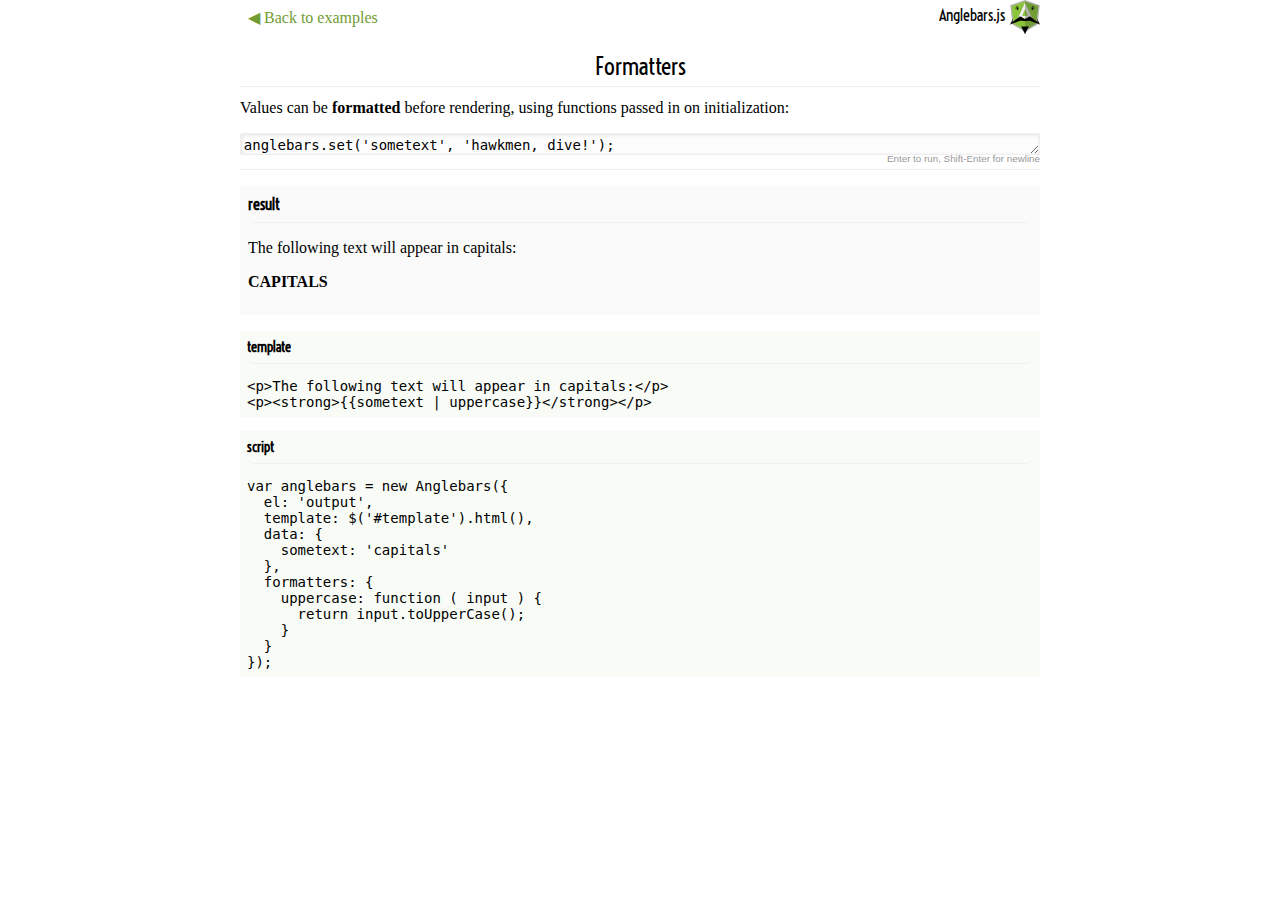
<file: examples/formatters/index.html>
<!doctype html>
<html>
<head>
	<meta charset='utf-8'>
	<link rel='stylesheet' href='../../css/main.css'>
	<link rel='stylesheet' href='../css/examples.css'>
	<link href='http://fonts.googleapis.com/css?family=Voltaire' rel='stylesheet' type='text/css'>

	<title>Formatters | Anglebars examples</title>

	<!-- Dependencies -->
	<script src='../lib/jquery-1.7.2.min.js'></script>
	<script src='../../lib/underscore.js'></script>

	<!-- Component source -->
	<script src='../../lib/anglebars.js'></script>
	
	<script src='../examples.js'></script>
</head>


<body>
	<div class='top'>
		<a class='back' href='../'><span>&#9664;</span> Back to examples</a>
		<a href='../../' class='logo'>Anglebars.js</a>
	</div>
	
	<div class='notes'>
		<h2>Formatters</h2>
		<p>Values can be <strong>formatted</strong> before rendering, using functions passed in on initialization:</p>
		<div id='consoleExpander'>
			<div id='consoleMirror'></div>
			<textarea id='console'>anglebars.set('sometext', 'hawkmen, dive!');</textarea>
		</div>
	</div>

	<div class='main'>

		<div id='output'></div>

		<div id='input'>
			<script type='text/template' id='template' class='code'><p>The following text will appear in capitals:</p>
<p><strong>{{sometext | uppercase}}</strong></p></script>

			<div id='script' class='code'>var anglebars = new Anglebars({
  el: 'output',
  template: $('#template').html(),
  data: {
    sometext: 'capitals'
  },
  formatters: {
    uppercase: function ( input ) {
      return input.toUpperCase();
    }
  }
});</div>
		</div>
	</div>

</body>
</html>
</file>
<file: css/main.css>
body {
	font-size: 16px;
	min-width: 280px;
	padding: 0 20px;
	font-family: 'Baskerville', 'Book Antiqua', 'Georgia';
}

.content {
	max-width: 640px;
	margin: 50px auto;
	text-align: justify;
}

.title {
	text-align: center;
	margin: 0 0 30px 0;
}

.title p {
	font-family: 'Poiret One', 'Arial';
	font-weight: 900;
	margin: 0;
}

.title img {
	width: 50%;
	max-width: 200px;
}

h1, h2 {	
	font-family: 'Voltaire', sans-serif;
	font-size: 64px;
	font-weight: normal;
	margin: 0.2em 0 0 0;
}

h2 {
	font-size: 24px;
	text-align: center;
	border-bottom: 1px solid #eee;
	margin: 0.2em 0 0.5em 0;
	padding-bottom: 0.2em;
	clear: both;
}

a {
	color: #729d34;
	text-decoration: none;
}

a:hover {
	position: relative;
	top: -1px;
	left: -1px;
	text-shadow: 2px 2px 3px rgba(139,195,58,0.2);
}

a:visited {
	color: #729d34;
}

a.forkme:hover {
	position: absolute;
	top: 0;
	left: 0;
}

.logo {
	font-family: 'Voltaire', sans-serif;
}

.separator {
	width: 70px;
	height: 19px;
	background: url(../assets/mustache.png) no-repeat 0 0;
	display: block;
	margin: 40px auto 40px auto;
}

code {
	white-space: pre;
	font-family: monospace;
	font-size: 14px;
	background-color: rgb(249,252,246);
	display: block;
	padding: 0.5em;
	overflow-x: auto;
	margin: 0 0 1em 0;
}

.nav {
	position: absolute;
	top: 0;
	right: 0;
	padding: 0.5em;
}
</file>
<file: examples/css/examples.css>
body {
	min-width: 480px;
	max-width: 800px;
	margin: 0 auto;
}

.top .back {
	padding: 0.5em;
	margin: 0 0 1em 0;
	float: left;
}

.top .logo {
	font-family: 'Voltaire', 'Arial';
	font-weight: normal;
	color: black;
	height: 34px;
	padding: 5px 35px 5px 5px;
	background: url(../../assets/logosmall.png) no-repeat right 0;
	float: right;
}

.top {
	height: 40px;
}

p {
	margin: 0 0 1em 0;
}

#output {
	background-color: rgb(250,250,250);
	display: block;
	padding: 0.5em;
	margin: 0 0 1em 0;
}

.code {
	white-space: pre;
	font-family: monospace;
	font-size: 14px;
	background-color: rgb(249,252,246);
	display: block;
	padding: 0.5em;
	overflow-x: auto;
	margin: 0 0 1em 0;
}

#output:before {
	content: 'result';
}

#output img {
	max-width: 100%;
}

#template:before, #script:before, #output:before {
	display: block;
	border-bottom: 1px solid rgb(240,240,240);
	padding-bottom: 0.5em;
	font-family: 'Voltaire', 'Arial';
	font-weight: bold;
	border-radius: 0.5em;
	margin-bottom: 1em;
}

#template:before {
	content: 'template';
}

#script:before {
	content: 'script';
}

.notes {
	border-bottom: 1px solid #eee;
	margin: 0 0 1em 0;
}

#consoleExpander {
	position: relative;
	width: 100%;
	box-sizing: border-box;
	-moz-box-sizing: border-box;
	padding: 0.2em;
	font-family: monospace;
	font-size: 14px;
	margin: 0 0 1em 0;
}

#consoleMirror {
	white-space: pre;
	overflow-x: scroll;
	line-height: 1.2em;
	font-size: 14px;
}

#consoleMirror:after {
	content: 'Enter to run, Shift-Enter for newline';
	position: absolute;
	right: 0;
	bottom: -1.3em;
	z-index: 2;
	font-size: 0.7em;
	font-family: 'Helvetica Neue', 'Arial';
	color: #999;
}

textarea {
	position: absolute;
	top: 0;
	left: 0;
	box-sizing: border-box;
	-moz-box-sizing: border-box;
	border: 1px solid #eee;
	background-color: rgb(253,253,253);
	border-radius: 2px;
	width: 100%;
	height: 100%;
	font-family: monospace;
	padding: 0.2em;
	font-size: 14px;
	margin: 0 0 1em 0;
	box-shadow: inset 1px 1px 4px rgba(0,0,0,0.1);
	line-height: 1.2em;
}

.exampleIndex {
	text-align: center;
	list-style-type: none;
	margin: 0;
	padding: 0;
}
</file>
